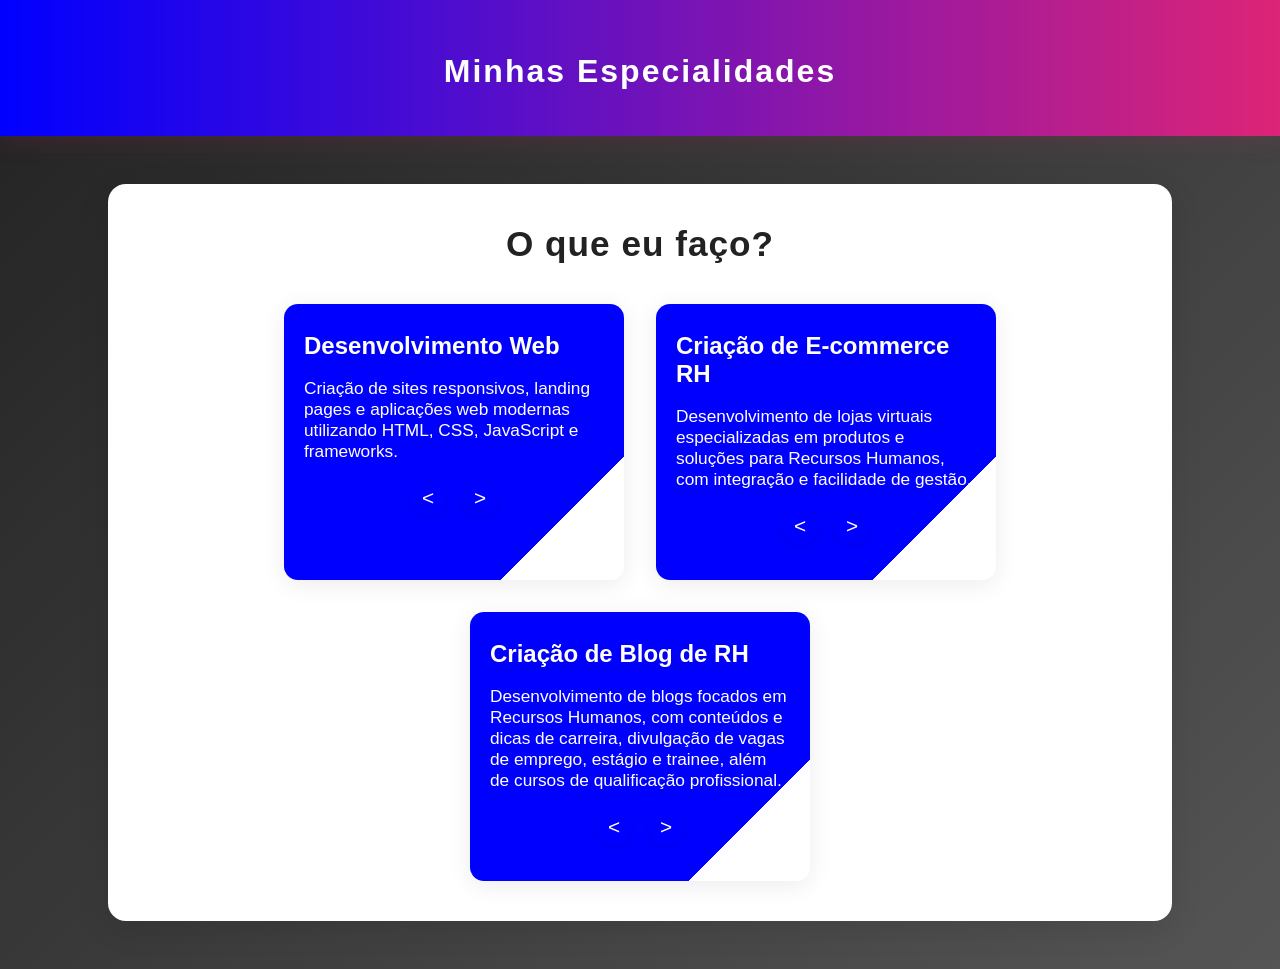
<file: especialidades.html>
<!DOCTYPE html>
<html lang="pt-br">
<head>
    <meta charset="UTF-8">
    <meta name="viewport" content="width=device-width, initial-scale=1.0">
    <title>Especialidades</title>
    <style>
        body {
            font-family: 'Segoe UI', Arial, sans-serif;
            margin: 0;
            padding: 0;
            background: linear-gradient(135deg, #222 0%, #555 100%);
            min-height: 100vh;
        }
        header {
            background: linear-gradient(90deg, blue 0%, #dd2476 100%);
            color: #fff;
            padding: 32px 0 24px 0;
            text-align: center;
            letter-spacing: 2px;
            box-shadow: 0 4px 24px rgba(221,36,118,0.15);
        }
        main {
            max-width: 1000px;
            margin: 48px auto;
            background: white;
            padding: 40px 32px;
            border-radius: 18px;
            box-shadow: 0 8px 32px rgba(0,0,0,0.10);
        }
        h2 {
            color: #222;
            margin-top: 0;
            font-size: 2.2rem;
            text-align: center;
            letter-spacing: 1px;
        }
        .especialidades-lista {
            display: flex;
            flex-wrap: wrap;
            gap: 32px;
            margin-top: 40px;
            justify-content: center;
        }
        .especialidade {
            flex: 1 1 320px;
            background: linear-gradient(135deg, blue 80%, white 0%);
            border-radius: 14px;
            padding: 28px 20px 36px 20px;
            box-sizing: border-box;
            min-width: 280px;
            max-width: 340px;
            box-shadow: 0 4px 24px rgba(0,0,0,0.08);
            position: relative;
            overflow: hidden;
        }
        .especialidade h3 {
            margin-top: 0;
            color: #fff;
            font-size: 1.5rem;
            margin-bottom: 18px;
            text-shadow: 0 2px 8px rgba(0,0,0,0.08);
        }
        .carousel {
            position: relative;
            width: 100%;
            min-height: 90px;
        }
        .carousel-content {
            display: none;
            color: white;
            font-size: 1.08rem;
            animation: fadeIn 0.5s;
        }
        .carousel-content.active {
            display: block;
        }
        .carousel-controls {
            display: flex;
            justify-content: center;
            gap: 16px;
            margin-top: 18px;
        }
        .carousel-btn {
            background: blue;
            border: none;
            color: white;
            font-size: 1.3rem;
            border-radius: 50%;
            width: 36px;
            height: 36px;
            box-shadow: 0 2px 8px rgba(0,0,0,0.08);
            cursor: pointer;
            transition: background 0.2s, color 0.2s;
        }
        .carousel-btn:hover {
            background: #ffd200;
            color: #fff;
        }
        @keyframes fadeIn {
            from { opacity: 0; transform: translateY(10px);}
            to { opacity: 1; transform: translateY(0);}
        }
        @media (max-width: 900px) {
            main { padding: 24px 8px; }
            .especialidades-lista { gap: 18px; }
            .especialidade { min-width: 220px; max-width: 100%; }
        }
        @media (max-width: 600px) {
            .especialidades-lista { flex-direction: column; align-items: center; }
            main { margin: 16px 0; }
        }
    </style>
</head>
<body>
    <header>
        <h1>Minhas Especialidades</h1>
    </header>
    <main>
        <h2>O que eu faço?</h2>
        <div class="especialidades-lista">
            <div class="especialidade">
                <h3>Desenvolvimento Web</h3>
                <div class="carousel" data-carousel>
                    <div class="carousel-content active">
                        Criação de sites responsivos, landing pages e aplicações web modernas utilizando HTML, CSS, JavaScript e frameworks.
                    </div>
                    <div class="carousel-content">
                        Experiência com React, Vue, e integração com APIs RESTful.
                    </div>
                    <div class="carousel-content">
                        Otimização de performance, SEO e acessibilidade para web.
                    </div>
                    <div class="carousel-controls">
                        <button class="carousel-btn" data-prev>&lt;</button>
                        <button class="carousel-btn" data-next>&gt;</button>
                    </div>
                </div>
            </div>
            <div class="especialidade">
                <h3>Criação de E-commerce RH</h3>
                <div class="carousel" data-carousel>
                    <div class="carousel-content active">
                        Desenvolvimento de lojas virtuais especializadas em produtos e soluções para Recursos Humanos, com integração e facilidade de gestão.
                    </div>
                    <div class="carousel-content">
                        Integração com sistemas de pagamento, controle de estoque e relatórios personalizados.
                    </div>
                    <div class="carousel-content">
                        Layouts modernos, responsivos e experiência de compra otimizada.
                    </div>
                    <div class="carousel-controls">
                        <button class="carousel-btn" data-prev>&lt;</button>
                        <button class="carousel-btn" data-next>&gt;</button>
                    </div>
                </div>
            </div>
            <div class="especialidade">
                <h3>Criação de Blog de RH</h3>
                <div class="carousel" data-carousel>
                    <div class="carousel-content active">
                        Desenvolvimento de blogs focados em Recursos Humanos, com conteúdos e dicas de carreira, divulgação de vagas de emprego, estágio e trainee, além de cursos de qualificação profissional.
                    </div>
                    <div class="carousel-content">
                        Ferramentas de publicação fácil, SEO e integração com redes sociais.
                    </div>
                    <div class="carousel-content">
                        Design atrativo, responsivo e personalizável para engajar leitores.
                    </div>
                    <div class="carousel-controls">
                        <button class="carousel-btn" data-prev>&lt;</button>
                        <button class="carousel-btn" data-next>&gt;</button>
                    </div>
                </div>
            </div>
        </div>
    </main>
    <script>
        // Carrossel interativo para cada especialidade
        document.querySelectorAll('[data-carousel]').forEach(carousel => {
            const contents = carousel.querySelectorAll('.carousel-content');
            let current = 0;
            const show = idx => {
                contents.forEach((el, i) => el.classList.toggle('active', i === idx));
            };
            carousel.querySelector('[data-prev]').onclick = () => {
                current = (current - 1 + contents.length) % contents.length;
                show(current);
            };
            carousel.querySelector('[data-next]').onclick = () => {
                current = (current + 1) % contents.length;
                show(current);
            };
        });
    </script>
</body>
</html>
</file>
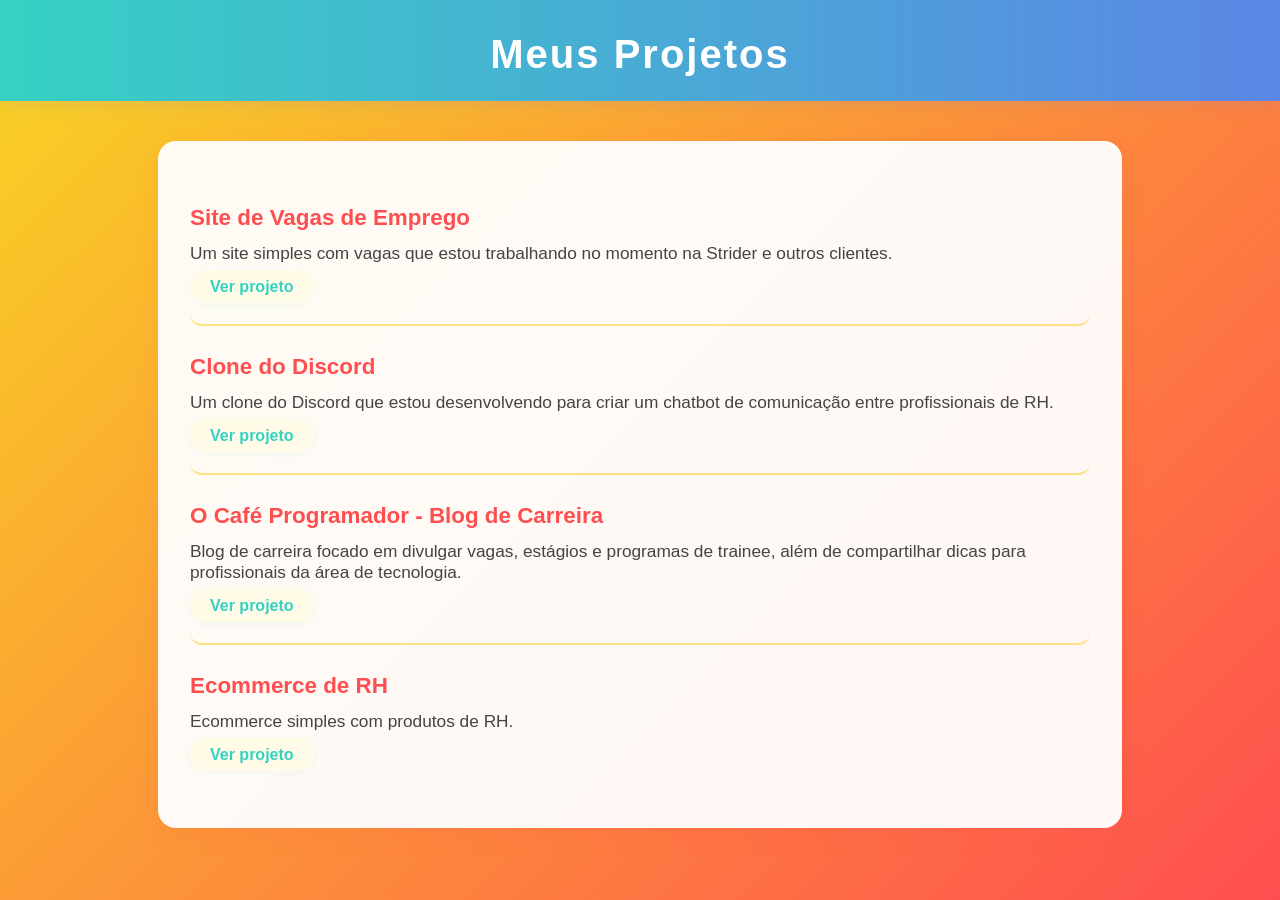
<file: projetos.html>
<!DOCTYPE html>
<html lang="pt-BR">
<head>
    <meta charset="UTF-8">
    <meta name="viewport" content="width=device-width, initial-scale=1.0">
    <title>Meus Projetos</title>
    <style>
        body {
            font-family: 'Segoe UI', Arial, sans-serif;
            background: linear-gradient(135deg, #f9d423 0%, #ff4e50 100%);
            margin: 0;
            padding: 0;
            min-height: 100vh;
        }
        header {
            background: linear-gradient(90deg, #36d1c4 0%, #5b86e5 100%);
            color: #fff;
            padding: 32px 0 24px 0;
            text-align: center;
            box-shadow: 0 4px 16px rgba(91,134,229,0.15);
        }
        header h1 {
            font-size: 2.5rem;
            letter-spacing: 2px;
            margin: 0;
        }
        main {
            max-width: 900px;
            margin: 40px auto;
            background: rgba(255,255,255,0.95);
            padding: 36px 32px;
            border-radius: 18px;
            box-shadow: 0 6px 24px rgba(255,78,80,0.10);
        }
        h2 {
            color: #222;
            margin-top: 0;
        }
        .projeto {
            border-bottom: 2px solid #ffe082;
            padding: 28px 0;
            transition: background 0.3s;
            border-radius: 12px;
        }
        .projeto:last-child {
            border-bottom: none;
        }
        .projeto:hover {
            background: linear-gradient(90deg, #f9d42322 0%, #ff4e5011 100%);
        }
        .projeto h3 {
            margin: 0 0 12px 0;
            color: #ff4e50;
            font-size: 1.4rem;
        }
        .projeto p {
            margin: 0 0 14px 0;
            color: #444;
            font-size: 1.08rem;
        }
        .projeto a {
            color: #36d1c4;
            background: #fffbe6;
            padding: 8px 20px;
            border-radius: 20px;
            text-decoration: none;
            font-weight: bold;
            box-shadow: 0 2px 8px rgba(54,209,196,0.08);
            transition: background 0.2s, color 0.2s;
        }
        .projeto a:hover {
            background: #36d1c4;
            color: #fff;
        }
        @media (max-width: 600px) {
            main {
                padding: 18px 6px;
            }
            header h1 {
                font-size: 1.5rem;
            }
            .projeto h3 {
                font-size: 1.1rem;
            }
        }
    </style>
</head>
<body>
    <header>
        <h1>Meus Projetos</h1>
    </header>
    <main>
        <section class="projeto">
            <h3>Site de Vagas de Emprego</h3>
            <p>Um site simples com vagas que estou trabalhando no momento na Strider e outros clientes.</p>
            <a href="https://ikkyluiz.github.io/site_cf_science/" target="_blank">Ver projeto</a>
        </section>
        <section class="projeto">
            <h3>Clone do Discord</h3>
            <p>Um clone do Discord que estou desenvolvendo para criar um chatbot de comunicação entre profissionais de RH.</p>
            <a href="https://ikkyluiz.github.io/recriando_interface_discord/" target="_blank">Ver projeto</a>
        </section>
        <section class="projeto">
            <h3>O Café Programador - Blog de Carreira</h3>
            <p>Blog de carreira focado em divulgar vagas, estágios e programas de trainee, além de compartilhar dicas para profissionais da área de tecnologia.</p>
            <a href="https://programadorlcafe.blogspot.com/" target="_blank">Ver projeto</a>
        </section>
        <section class="projeto">
            <h3>Ecommerce de RH</h3>
            <p>Ecommerce simples com produtos de RH.</p>
            <a href="https://ikkyluiz.github.io/rhecommerce/" target="_blank">Ver projeto</a>
        </section>
    </main>
</body>
</html>
</file>
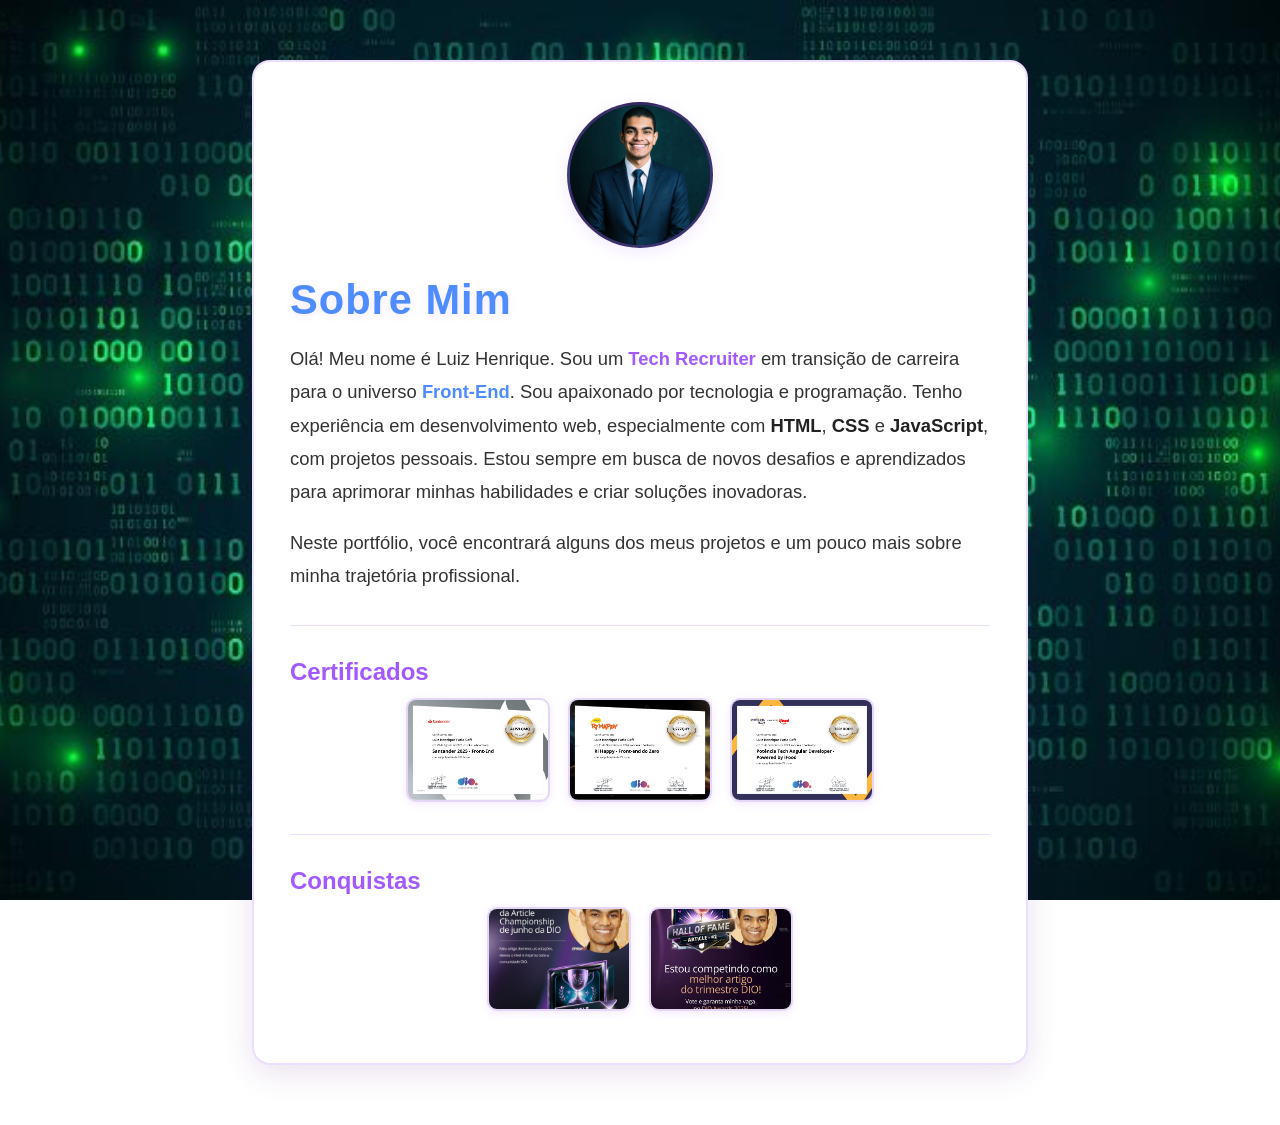
<file: sobre.html>
<!DOCTYPE html>
<html lang="pt-BR">
<head>
    <meta charset="UTF-8">
    <meta name="viewport" content="width=device-width, initial-scale=1.0">
    <title>Sobre Mim</title>
    <style>
    .profile-photo {
        display: block;
        margin: 0 auto 24px auto;
        background-image: url('./images/pessoa.jpg');
        width: 140px;
        height: 140px;
        object-fit: cover;
        border-radius: 50%;
        border: 3px solid #a259ff55;
        box-shadow: 0 4px 16px #a259ff22;
    }
        body {
            font-family: 'Segoe UI', Arial, sans-serif;
            margin: 0;
            background: url('./images/background.jpg') no-repeat center center fixed;
            background-size: cover;
            color: #222;
            min-height: 100vh;
        }
        .container {
            max-width: 700px;
            margin: 60px auto;
            background: #fff;
            padding: 40px 36px;
            border-radius: 18px;
            box-shadow: 0 8px 32px rgba(80, 0, 120, 0.12);
            border: 2px solid #a259ff33;
        }
        h1 {
            color: #4f8cff;
            font-size: 2.6rem;
            margin-bottom: 18px;
            letter-spacing: 1px;
            text-shadow: 0 2px 8px #a259ff22;
        }
        p {
            line-height: 1.8;
            font-size: 1.15rem;
            color: #333;
            margin-bottom: 18px;
        }
        @media (max-width: 600px) {
            .container {
                padding: 20px 8px;
            }
            h1 {
                font-size: 2rem;
            }
        }
    </style>
</head>
<body>
    <div class="container">
        <img src="./images/pessoa.jpg" alt="Foto de perfil" class="profile-photo">
        <h1>Sobre Mim</h1>
        <p>
            Olá! Meu nome é Luiz Henrique. Sou um <a href="https://app.onstrider.com/r/techluiz" target="_blank" style="color:#a259ff; text-decoration: none;"><strong>Tech Recruiter</strong></a> em transição de carreira para o universo <strong style="color:#4f8cff;">Front-End</strong>. Sou apaixonado por tecnologia e programação.
            Tenho experiência em desenvolvimento web, especialmente com <strong style="color:#222;">HTML</strong>, <strong style="color:#222;">CSS</strong> e <strong style="color:#222;">JavaScript</strong>, com projetos pessoais.
            Estou sempre em busca de novos desafios e aprendizados para aprimorar minhas habilidades e criar soluções inovadoras.
        </p>
        <p>
            Neste portfólio, você encontrará alguns dos meus projetos e um pouco mais sobre minha trajetória profissional.
        </p>

        <hr style="margin:32px 0; border: none; border-top: 1.5px solid #a259ff33;">

        <section>
            <h2 style="color:#a259ff; margin-bottom:12px;">Certificados</h2>
            <div class="image-gallery certificados-gallery">
                <!-- Substitua os src abaixo pelas imagens dos seus certificados -->
                <img src="./images/frontendSantander.jpg" alt="Santander 2025 - Front-End!">
                <img src="./images/FrontendRiHappy.jpg" alt="Ri Happy - Front-End do Zero!">
                <img src="./images/Angular.jpg" alt="Potência Tech Angular Developer - Powered by iFood!">
                <!-- Adicione mais imagens conforme necessário -->
            </div>
            <style>
                .certificados-gallery img {
                    width: 180px;
                    height: 130px;
                }
                @media (max-width: 600px) {
                    .certificados-gallery img {
                        width: 120px;
                        height: 90px;
                    }
                }
            </style>
        </section>

        <hr style="margin:32px 0; border: none; border-top: 1.5px solid #a259ff33;">

        <section>
            <h2 style="color:#a259ff; margin-bottom:12px;">Conquistas</h2>
            <div class="image-gallery">
                <!-- Substitua os src abaixo pelas imagens das suas conquistas -->
                <img src="./images/ganher.jpg" alt="Melhor Artigo do Mês">
                <img src="./images/melhorartigodotrimestre.jpg" alt="Melhor Artigo do Trimestre">
                <!-- Adicione mais imagens conforme necessário -->
            </div>
        </section>
    </div>

    <style>
        .image-gallery {
            display: flex;
            flex-wrap: wrap;
            gap: 18px;
            justify-content: center;
            margin-bottom: 12px;
        }
        .image-gallery img {
            width: 140px;
            height: 100px;
            object-fit: cover;
            border-radius: 10px;
            border: 2px solid #a259ff33;
            box-shadow: 0 2px 8px #a259ff22;
            background: #f5f5f5;
        }
        @media (max-width: 600px) {
            .image-gallery img {
                width: 100px;
                height: 70px;
            }
        }
    </style>
</body>
</html>
</file>
